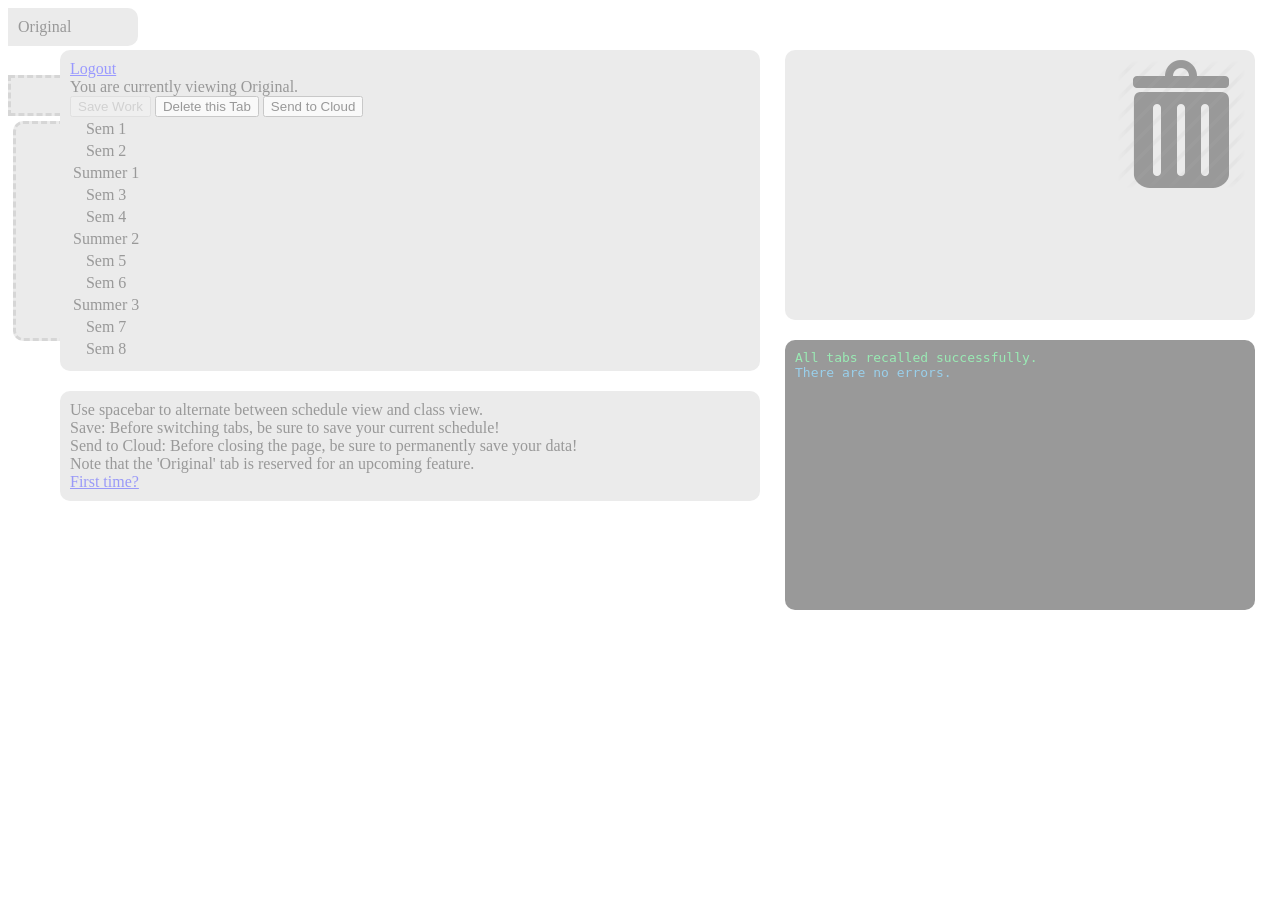
<file: index.html>
<html><head><title>Courses</title><link href="pStyle.css" rel="stylesheet"></link></head><body>


<div id="loginBox" class="box" style="top:0;display:none">
<span id="welcome">Welcome to BranPlan!</span>
<span style="display:block;height:10px"></span>
<input type="text" id="email" placeholder="E-mail" size="15"></input><span>@brandeis.edu</span>
<span style="display:block"></span>
<input type="password" id="password" placeholder="Password" size="29"></input>
<span style="text-decoration:underline;color:blue;cursor:pointer;font-size:12px;float:right;display:block" onclick="resetPass()">Forgot Password</span>
<span style="display:block;height:10px"></span>
<div onclick="signUp()" class="logButton" id="signUp">sign up</div>
<span style="display:inline-block;width:20px;height:1px"></span>
<div onclick="logIn()" class="logButton">log in</div>
</div><!--close loginBox-->

<div id="accountCover" style="position:absolute;top:0;left:0;height:100%;width:100%;z-Index:1"></div>

<div id="accountWrapper">
<div id="schedTabList" style="right:0">
<div class="schedTab" onclick="loadTab(this);saver.innerHTML='Save As';saver.onclick=addTab">Original</div>
<div style="height:29px"></div>
<div id="schedTabAdd" onclick="addTab()"><b style="position:relative;left:50px">+</b></div>
</div>


<div id="sched3" style="right:0">
<div class="box">
<span id="currentUserDisp"></span> 
<span onclick="Parse.User.logOut();location.reload()" style="text-decoration:underline;color:blue;cursor:pointer">Logout</span>
<br>You are currently viewing <span id="currentTabDisp">Original</span>.
<br><button onclick="addTab()" id="saver" style="opacity:0.3">Save Work</button>
<button onclick="if(confirm('Are you sure? A schedule cannot be retrieved once it is deleted.')){deleteTab()}">Delete this Tab</button>
<button onclick="toCloud()">Send to Cloud</button>
<br>
<table><tbody id="schedChart"></tbody></table>
</div>

<div class="box" id="console"><code>
    <div class="ctech">All tabs recalled successfully.</div>
    <div class="chappy">There are no errors.</div>
</code></div>

<div class="box" id="bay2">
    <img src="trashcan-128.png" style="float:right" ondragover="prev(event)" ondrop="getTrash(event);recalc(origtd)" />
</div>
<div class="box" style="position:relative;top:20px">
Use spacebar to alternate between schedule view and class view.
<br>Save: Before switching tabs, be sure to save your current schedule!
<br>Send to Cloud: Before closing the page, be sure to permanently save your data!
<br>Note that the 'Original' tab is reserved for an upcoming feature.
<br><a href="home.html" target="_blank">First time?</a>
</div>

</div>



<div id="sched2" style="left:100%">
    <div id="deps"></div>
    <div style="float:left">
        <div id="courseArr"></div>
        <div id="_ADF"></div>
    </div>
    <div id="bay"><!--<div style="background-color:white;height:200px;width:200px"></div>-->
    <select id="season" style="float:right" onchange="seasonify(this.value)">
        <option >Fall 2014</option>
        <option>Summer 2014</option>
        <option>Spring 2014</option>
        <option>Fall 2013</option>
        <option>Summer 2013</option>
        <option>Spring 2013</option>
        <option>Fall 2012</option>
    </select>
    </div>
</div>
</div>

<script src="https://ajax.googleapis.com/ajax/libs/jquery/1.9.1/jquery.min.js"></script>
<script src="https://www.parsecdn.com/js/parse-1.2.12.min.js"></script>
<script src="pQuant_1.js"></script>
<script src="pSched_2.js"></script>
<script src="pBay_3.js"></script>

</body>
</html>
</file>
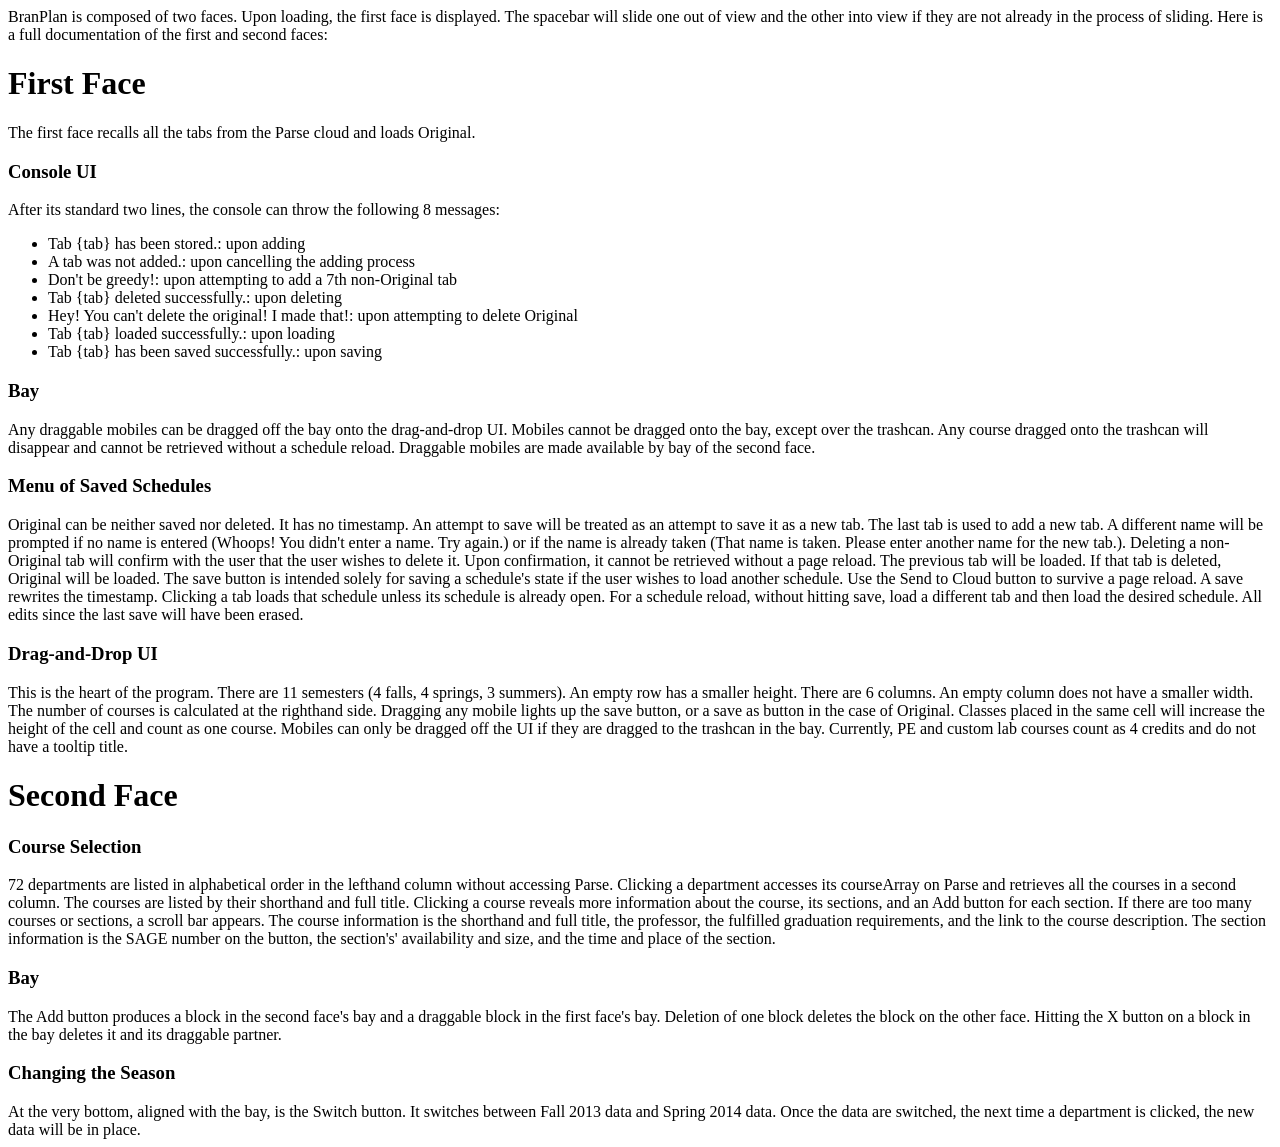
<file: docu.html>
<html><head><style></style></head>
<body>
BranPlan is composed of two faces. Upon loading, the first face is displayed. The spacebar will slide one out of view and the 
other into view if they are not already in the process of sliding. Here is a full documentation of the first and second faces:
<h1>First Face</h1>
The first face recalls all the tabs from the Parse cloud and loads Original. 
<h3>Console UI</h3>
After its standard two lines, the console can throw the following 8 messages:
<ul>
    <li>Tab {tab} has been stored.: upon adding</li>
    <li>A tab was not added.: upon cancelling the adding process</li>
    <li>Don't be greedy!: upon attempting to add a 7th non-Original tab</li>
    <li>Tab {tab} deleted successfully.: upon deleting</li>
    <li>Hey! You can't delete the original! I made that!: upon attempting to delete Original</li>
    <li>Tab {tab} loaded successfully.: upon loading</li>
    <li>Tab {tab} has been saved successfully.: upon saving</li>    
</ul>
<h3>Bay</h3>
Any draggable mobiles can be dragged off the bay onto the drag-and-drop UI. Mobiles cannot be dragged onto the bay,
except over the trashcan. Any course dragged onto the trashcan will disappear and cannot be retrieved without a schedule reload.
Draggable mobiles are made available by bay of the second face.
<h3>Menu of Saved Schedules</h3>
Original can be neither saved nor deleted. It has no timestamp. An attempt to save will be treated as an attempt to save it as a new tab.
The last tab is used to add a new tab. A different name will be prompted if no name is entered (Whoops! You didn't enter a name. Try again.) 
or if the name is already taken (That name is taken. Please enter another name for the new tab.).
Deleting a non-Original tab will confirm with the user that the user wishes to delete it. Upon confirmation, it cannot be retrieved without a page
reload. The previous tab will be loaded. If that tab is deleted, Original will be loaded.
The save button is intended solely for saving a schedule's state if the user wishes to load another schedule. Use the Send to Cloud button to survive
a page reload. A save rewrites the timestamp.
Clicking a tab loads that schedule unless its schedule is already open. For a schedule reload, without hitting save, load a different tab and
then load the desired schedule. All edits since the last save will have been erased.
<h3>Drag-and-Drop UI</h3>
This is the heart of the program. There are 11 semesters (4 falls, 4 springs, 3 summers). An empty row has a smaller height. There are 6 columns.
An empty column does not have a smaller width. The number of courses is calculated at the righthand side. 
Dragging any mobile lights up the save button, or a save as button in the case of Original. Classes placed in the same cell will increase the
height of the cell and count as one course. Mobiles can only be dragged off the UI if they are dragged to the trashcan in the bay.
Currently, PE and custom lab courses count as 4 credits and do not have a tooltip title.
<h1>Second Face</h1>
<h3>Course Selection</h3>
72 departments are listed in alphabetical order in the lefthand column without accessing Parse. Clicking a department accesses its courseArray on Parse and retrieves
all the courses in a second column. The courses are listed by their shorthand and full title. Clicking a course reveals more information about
the course, its sections, and an Add button for each section. If there are too many courses or sections, a scroll bar appears. The course information
is the shorthand and full title, the professor, the fulfilled graduation requirements, and the link to the course description. The section information
is the SAGE number on the button, the section's' availability and size, and the time and place of the section.

<h3>Bay</h3>
The Add button produces a block in the second face's bay and a draggable block in the first face's bay. Deletion of one block deletes the block on
the other face. Hitting the X button on a block in the bay deletes it and its draggable partner.

<h3>Changing the Season</h3>
At the very bottom, aligned with the bay, is the Switch button. It switches between Fall 2013 data and Spring 2014 data. Once the data are switched,
the next time a department is clicked, the new data will be in place.
</body>    
    
    
    
</html>
</file>
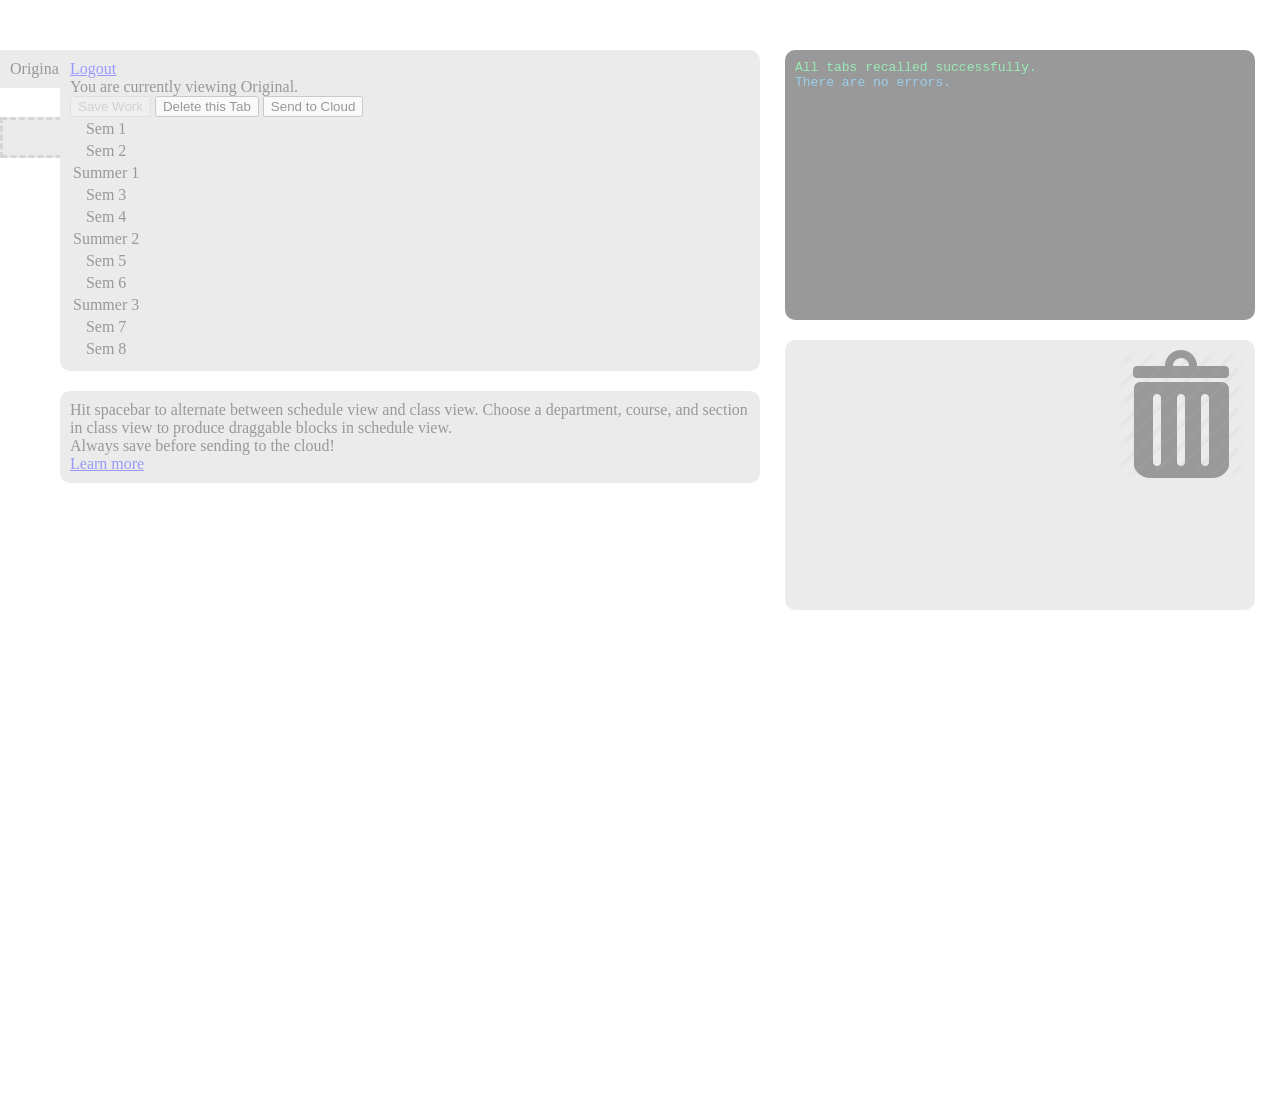
<file: heavyMain.html>
<html><head><title>Courses</title><link href="heavyStyle.css" rel="stylesheet"></link></head><body>


<div id="loginBox" class="box" style="top:0;display:none">
<span id="welcome">Welcome to BranPlan!</span>
<span style="display:block;height:10px"></span>
<input type="text" id="email" placeholder="E-mail" size="15"></input><span>@brandeis.edu</span>
<span style="display:block"></span>
<input type="password" id="password" placeholder="Password" size="29"></input>
<span style="text-decoration:underline;color:blue;cursor:pointer;font-size:12px;float:right;display:block" onclick="resetPass()">Forgot Password</span>
<span style="display:block;height:10px"></span>
<div onclick="signUp()" class="logButton" id="signUp">sign up</div>
<span style="display:inline-block;width:20px;height:1px"></span>
<div onclick="logIn()" class="logButton">log in</div>
</div><!--close loginBox-->

<div id="accountCover" style="position:absolute;top:0;left:0;height:100%;width:100%;z-Index:1"></div>

<div id="accountWrapper">
<div id="schedTabList" style="right:0">
<div class="schedTab" onclick="loadTab(this);saver.innerHTML='Save As';saver.onclick=addTab">Original</div>
<div style="height:29px"></div>
<div id="schedTabAdd" onclick="addTab()"><b style="position:relative;left:50px">+</b></div>
</div>


<div id="sched3" style="right:0">
<div class="box">
<span id="currentUserDisp"></span> 
<span onclick="Parse.User.logOut();location.reload()" style="text-decoration:underline;color:blue;cursor:pointer">Logout</span>
<br>You are currently viewing <span id="currentTabDisp">Original</span>.
<br><button onclick="addTab()" id="saver" style="opacity:0.3">Save Work</button>
<button onclick="if(confirm('Are you sure? A schedule cannot be retrieved once it is deleted.')){deleteTab()}">Delete this Tab</button>
<button onclick="toCloud()">Send to Cloud</button>
<br>
<table><tbody id="schedChart"></tbody></table>
</div>

<div class="box" id="console"><code>
    <div class="ctech">All tabs recalled successfully.</div>
    <div class="chappy">There are no errors.</div>
</code></div>

<div class="box" id="bay2">
    <img src="trashcan-128.png" style="float:right" ondragover="prev(event)" ondrop="getTrash(event);recalc(origtd)" />
</div>
<div class="box" style="position:relative;top:20px">
Hit spacebar to alternate between schedule view and class view. Choose a department, course, and section in class view
to produce draggable blocks in schedule view.
<br>Always save before sending to the cloud!
<br><a href="home.html" target="_blank">Learn more</a>
</div>

</div>



<div id="sched2" style="left:100%">
    <div id="deps"></div>
    <div style="float:left">
        <div id="courseArr"></div>
        <div id="_ADF"></div>
    </div>
    <div id="bay"><!--<div style="background-color:white;height:200px;width:200px"></div>-->
    <select id="season" style="float:right" onchange="seasonify(this.value)">
        <option >Fall 2014</option>
        <option>Summer 2014</option>
        <option>Spring 2014</option>
        <option>Fall 2013</option>
    </select>
    </div>
</div>
</div>

<script src="https://ajax.googleapis.com/ajax/libs/jquery/1.9.1/jquery.min.js"></script>
<script src="https://www.parsecdn.com/js/parse-1.2.12.min.js"></script>
<script src="heavyQuant_1.js"></script>
<script src="heavySched_2.js"></script>
<script src="heavyBay_3.js"></script>

</body>
</html>
</file>
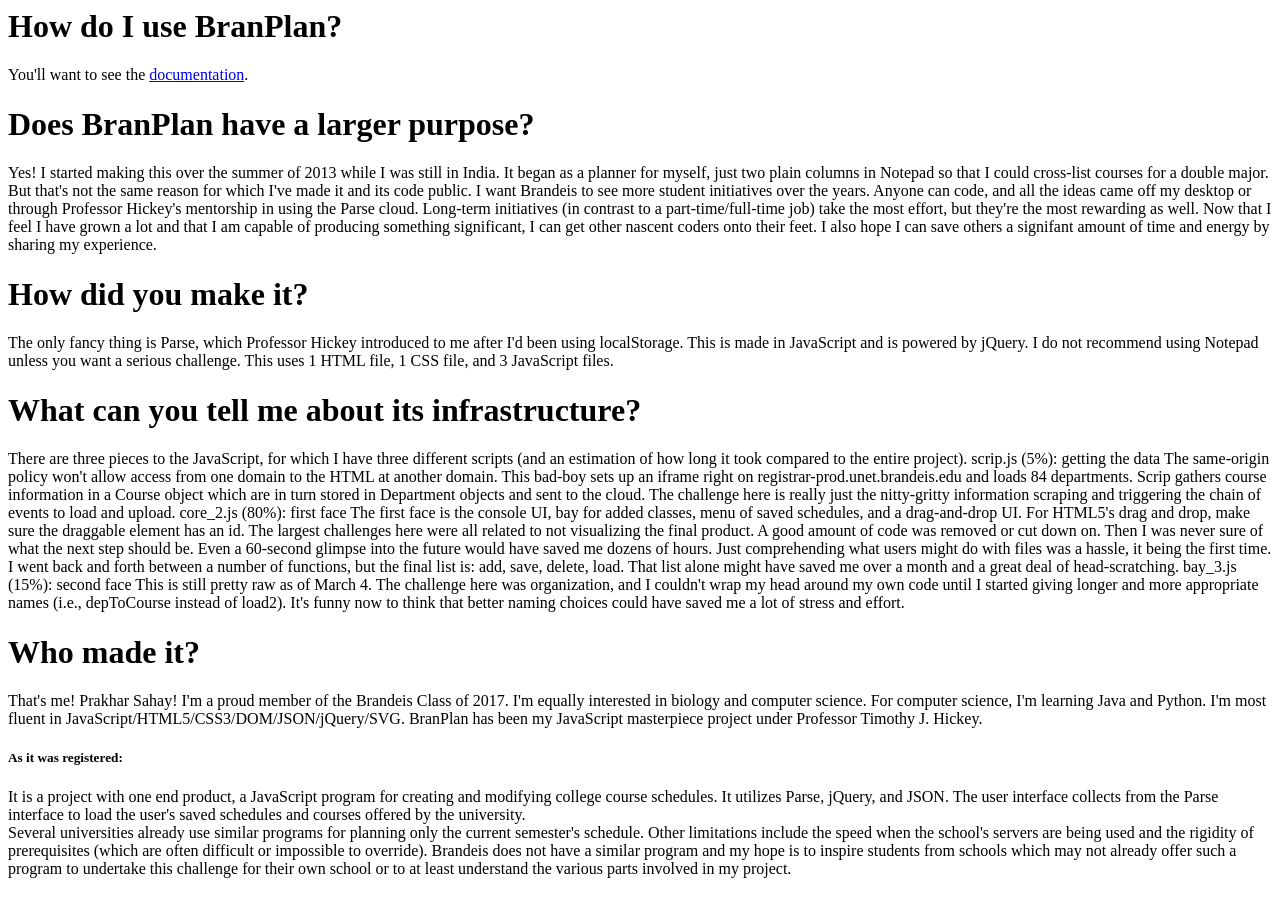
<file: home.html>
<html><head><style></style></head>
<body>
<h1>How do I use BranPlan?</h1>
You'll want to see the <a href="docu.html">documentation</a>.
    
<h1>Does BranPlan have a larger purpose?</h1>
Yes! I started making this over the summer of 2013 while I was still in India. It began as a planner for myself, just two plain
columns in Notepad so that I could cross-list courses for a double major. But that's not the same reason for which I've made it and its code public.
I want Brandeis to see more student initiatives over the years. Anyone can code, and all the ideas came off my desktop or through Professor Hickey's 
mentorship in using the Parse cloud. Long-term initiatives (in contrast to a part-time/full-time job) take the most effort, but they're the most rewarding
as well. Now that I feel I have grown a lot and that I am capable of producing something significant, I can get other nascent coders onto their feet.
I also hope I can save others a signifant amount of time and energy by sharing my experience.

<h1>How did you make it?</h1>
The only fancy thing is Parse, which Professor Hickey introduced to me after I'd been using localStorage. This is made in JavaScript
and is powered by jQuery. I do not recommend using Notepad unless you want a serious challenge. This uses 1 HTML file, 1 CSS file,
and 3 JavaScript files.

<h1>What can you tell me about its infrastructure?</h1>
There are three pieces to the JavaScript, for which I have three different scripts (and an estimation of how long it took compared to the entire project).

scrip.js (5%): getting the data
The same-origin policy won't allow access from one domain to the HTML at another domain. This bad-boy sets up an iframe right
on registrar-prod.unet.brandeis.edu and loads 84 departments. Scrip gathers course information in a Course object which are in
turn stored in Department objects and sent to the cloud. The challenge here is really just the nitty-gritty information scraping and
triggering the chain of events to load and upload.

core_2.js (80%): first face
The first face is the console UI, bay for added classes, menu of saved schedules, and a drag-and-drop UI. For HTML5's drag and drop,
make sure the draggable element has an id.
The largest challenges here were all related to not visualizing the final product. A good amount of code was removed or cut down on.
Then I was never sure of what the next step should be. Even a 60-second glimpse into the future would have saved me dozens of hours.
Just comprehending what users might do with files was a hassle, it being the first time. I went back and forth between a number of functions,
but the final list is: add, save, delete, load. That list alone might have saved me over a month and a great deal of head-scratching.

bay_3.js (15%): second face
This is still pretty raw as of March 4. The challenge here was organization, and I couldn't wrap my head around my own code until I started giving
longer and more appropriate names (i.e., depToCourse instead of load2). It's funny now to think that better naming choices could have saved
me a lot of stress and effort.


<h1>Who made it?</h1>    
That's me! Prakhar Sahay! I'm a proud member of the Brandeis Class of 2017. I'm equally interested in biology and computer science.
For computer science, I'm learning Java and Python. I'm most fluent in JavaScript/HTML5/CSS3/DOM/JSON/jQuery/SVG. 
BranPlan has been my JavaScript masterpiece project under Professor Timothy J. Hickey.
</body>    

<h5>As it was registered:</h5>
It is a project with one end product, a JavaScript program for creating and modifying college course schedules. It utilizes Parse, jQuery, and 
JSON. The user interface collects from the Parse interface to load the user's saved schedules and courses offered by the university.

<br>Several universities already use similar programs for planning only the current semester's schedule. Other limitations include the speed when 
the school's servers are being used and the rigidity of prerequisites (which are often difficult or impossible to override). Brandeis does not 
have a similar program and my hope is to inspire students from schools which may not already offer such a program to undertake this challenge 
for their own school or to at least understand the various parts involved in my project.
    
</html>
</file>
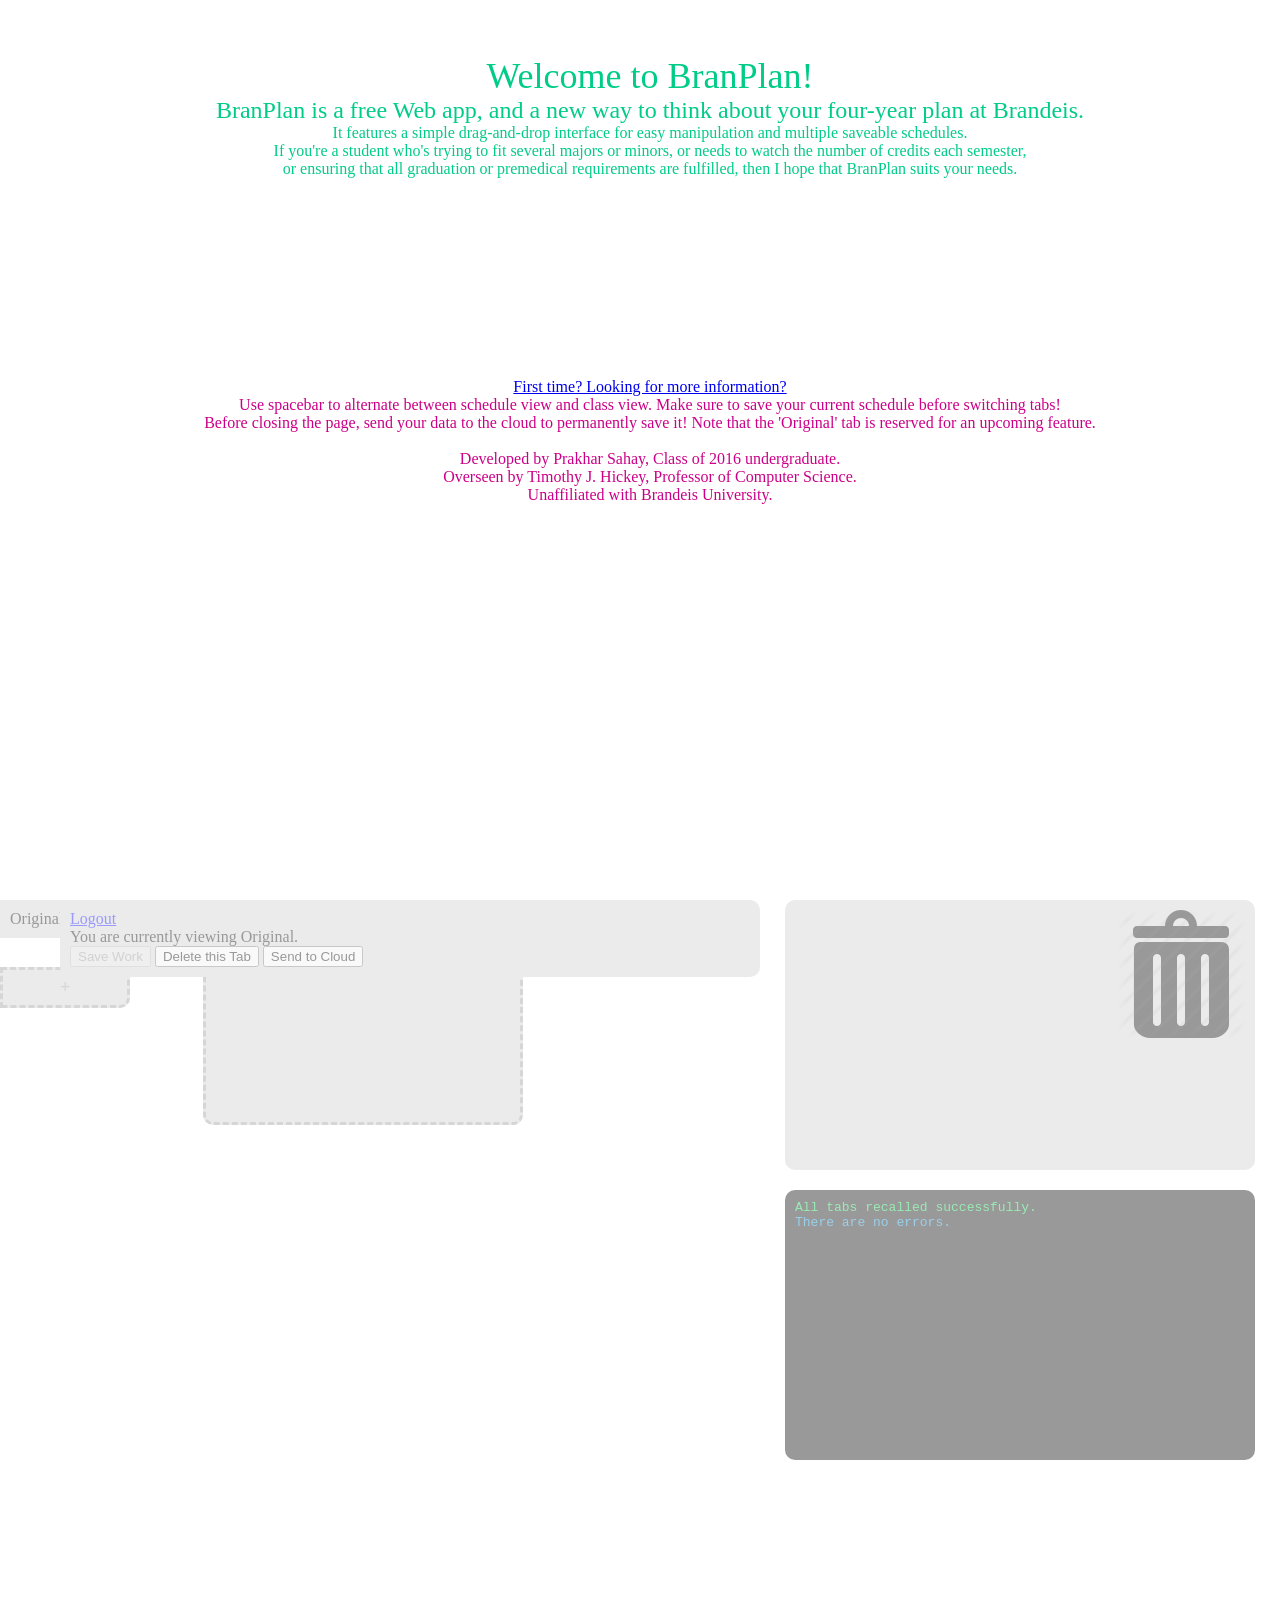
<file: pMain.html>
<html><head><title>Courses</title><link href="pStyle.css" rel="stylesheet"></link></head><body>

<!-- PANEL 1: WELCOME -->
<div id="welcome" class="box">
    <span style="font-size:36px">Welcome to BranPlan!</span>
    <div id="loginHeader">
        <span style="font-size:24px">BranPlan is a free Web app, and a new way to think about your four-year plan at Brandeis.</span>
        <br>It features a simple drag-and-drop interface for easy manipulation and multiple saveable schedules.
        <br>If you're a student who's trying to fit several majors or minors, or needs to watch the number of credits each semester,
        <br>or ensuring that all graduation or premedical requirements are fulfilled, then I hope that BranPlan suits your needs.
    </div>
    
    <div style="display:block;height:90px"></div>
    <span id="loginMessage"></span>
    <span style="display:block;height:10px"></span>
    <div id="isLoggedIn" style="display:none">
        <div onclick="startBranPlan(Parse.User.current())" class="logButton">Start Editing!</div>
        <div onclick="Parse.User.logOut();location.reload()" class="logButton">Log Out</div>
    </div>
    
    <div id="isLoggedOut" style="display:none">
        <input type="text" id="email" placeholder="E-mail" size="15"></input><span>@brandeis.edu</span>
        <span style="display:block"></span>
        <input type="password" id="password" placeholder="Password" size="29"></input>
        <span id="resetPassword" onclick="resetPass()">Reset Password</span>
        <span style="display:block;height:25px"></span>
        <div onclick="signUp()" class="logButton" id="signUp">sign up</div>
        <span style="display:inline-block;width:20px;height:1px"></span>
        <div onclick="logIn()" class="logButton">log in</div>
    </div>
    
    <div id="loginFooter">
        <a href="home.html" target="_blank">First time? Looking for more information?</a>
        <br>Use spacebar to alternate between schedule view and class view.
        Make sure to save your current schedule before switching tabs!
        <br>Before closing the page, send your data to the cloud to permanently save it!
        Note that the 'Original' tab is reserved for an upcoming feature.
        <br><br>Developed by Prakhar Sahay, Class of 2016 undergraduate.
        <br>Overseen by Timothy J. Hickey, Professor of Computer Science.
        <br>Unaffiliated with Brandeis University.
    </div>
</div><!-- close welcome -->

<!--  -->

<!-- PANEL 2: SCHEDULE -->
<div id="accountCover" style="position:absolute;top:100%;left:0;height:100%;width:100%;z-Index:1"></div>

<div id="accountWrapper">
<div id="tabList" style="right:0;top:100%">
<div class="schedTab" onclick="loadTab(this);saver.innerHTML='Save As';saver.onclick=addTab">Original</div>
<div style="height:29px"></div>
<div id="schedTabAdd" onclick="addTab()"><b style="position:relative;left:50px">+</b></div>
</div>

<div id="sched3" style="right:0;top:100%">
<div class="box">
<span id="currentUserDisp"></span> 
<span onclick="Parse.User.logOut();location.reload()" style="text-decoration:underline;color:blue;cursor:pointer">Logout</span>
<br>You are currently viewing <span id="currentTabDisp">Original</span>.
<br><button onclick="addTab()" id="saver" style="opacity:0.3">Save Work</button>
<button onclick="if(confirm('Are you sure? A schedule cannot be retrieved once it is deleted.')){deleteTab()}">Delete this Tab</button>
<button onclick="toCloud()">Send to Cloud</button>
<br>
<table><tbody id="schedule"></tbody></table>
</div>

<div class="box" id="console"><code>
    <div class="ctech">All tabs recalled successfully.</div>
    <div class="chappy">There are no errors.</div>
</code></div>

<div class="box" id="bay2">
    <img src="trashcan-128.png" style="float:right" ondragover="prev(event)" ondrop="getTrash(event);recalc(origtd)" />
</div>



</div><!-- close sched3 -->

<!-- PANEL 3: COURSE BROWSER -->
<div id="browser" style="top:100%">
    <div id="departments"></div>
    <div style="float:left">
        <div id="courseList"></div>
        <div id="info"></div>
    </div>
    <div id="bay"><!--<div style="background-color:white;height:200px;width:200px"></div>-->
    <select id="season" style="float:right" onchange="seasonify(this.value)">
        <option >Fall 2014</option>
        <option>Summer 2014</option>
        <option>Spring 2014</option>
        <option>Fall 2013</option>
        <option>Summer 2013</option>
        <option>Spring 2013</option>
        <option>Fall 2012</option>
    </select>
    </div>
</div>
</div>

<script src="https://ajax.googleapis.com/ajax/libs/jquery/1.9.1/jquery.min.js"></script>
<script src="https://www.parsecdn.com/js/parse-1.2.12.min.js"></script>
<script src="pQuant_1.js"></script>
<script src="pSched_2.js"></script>
<script src="pBay_3.js"></script>

</body>
</html>
</file>
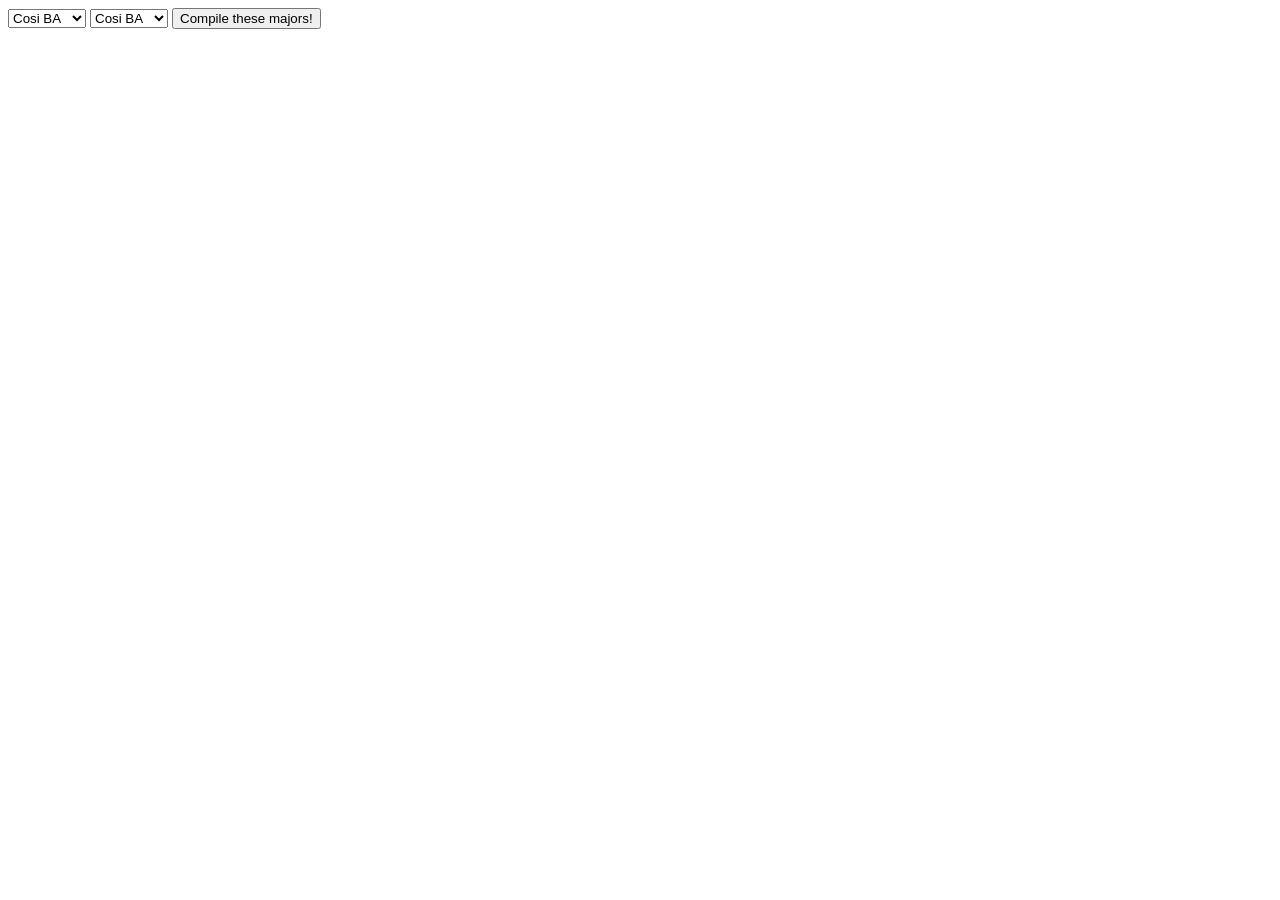
<file: poo.html>
<html><body>
    
    
<select id="m1">
    <option value="cosiba">Cosi BA</option>
    <option value="biolba">Biol BA</option>
    <option value="bchmbs">Bchm BS</option>
</select>
<select id="m2">
    <option value="cosiba">Cosi BA</option>
    <option value="biolba">Biol BA</option>
    <option value="bchmbs">Bchm BS</option>
</select>
<button onclick="compile(m1.value,m2.value)">Compile these majors!</button>

<br><div type="textarea" id="output" width=500 height=500></div>
<script src="pOriginal_4.js"></script>
</body></html>
</file>
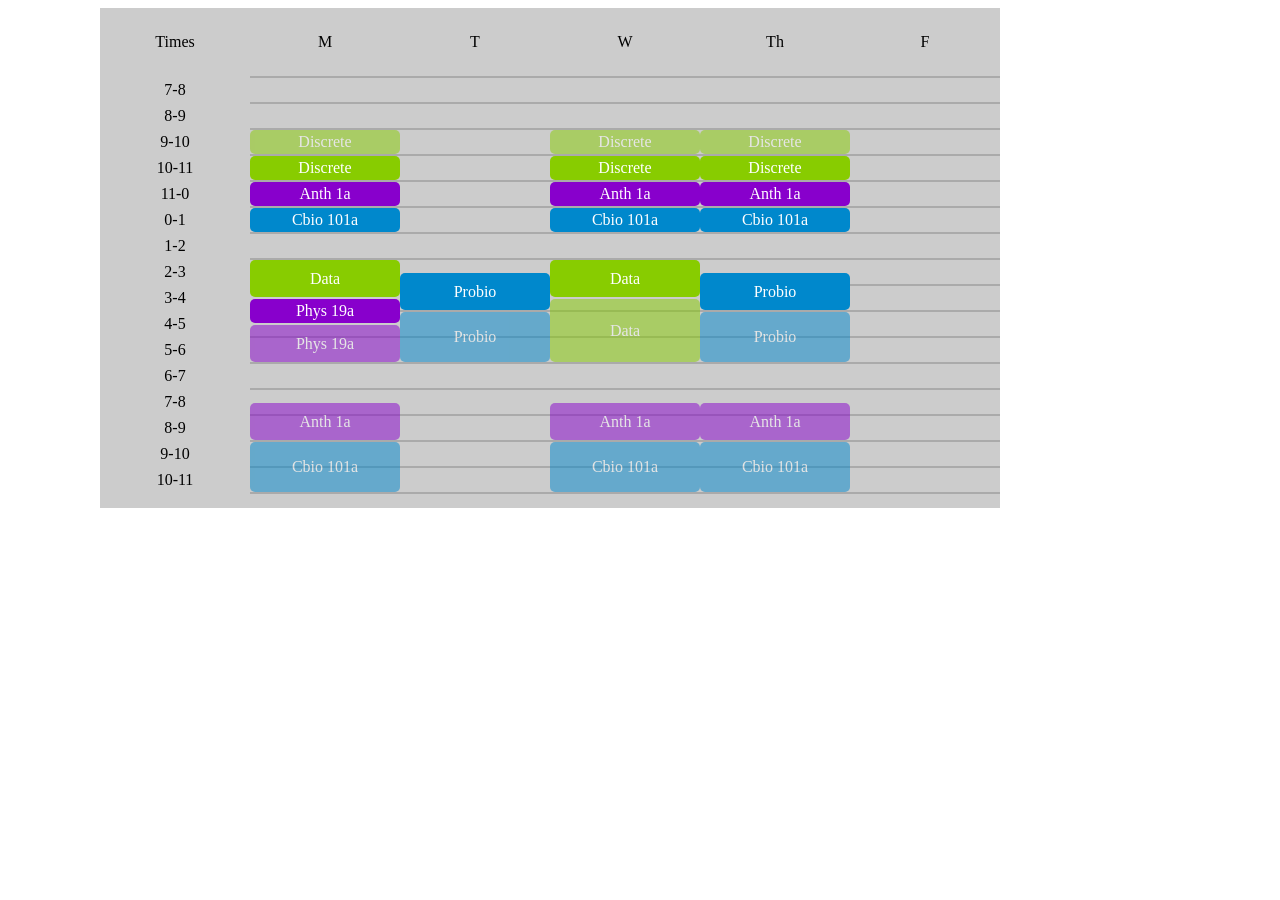
<file: week_fall.htm>
<html><head>
<style>
body{font-family:Verdana}
#contain{background-color:#CCC;position:absolute;width:900px;height:500px}
.block{width:150px;position:absolute;color:white;text-align:center;border-radius:5px}
.days{width:100px;text-align:center;display:inline-block;padding:25px;}
.time{width:150px;padding:3px 0;text-align:center;}
.line{position:relative;left:150px;background-color:#AAA;height:2px;width:750px}
</style>
<title>Weekly Schedule</title></head><body>

<div id="contain" style="left:100px">
    <div class="days" style="min-height:18px">Times</div><div class="days">M</div><div class="days">T</div><div class="days">W</div><div class="days">Th</div><div class="days">F</div>
    <div><div class="line"></div></div>
</div>
<div id="loc"></div>

<script>
var contain=document.getElementById("contain");
function Class(name,clr,times,loc){
    if(name.indexOf("z")==-1){
        this.name=name;
    }else{
        this.name=name.substring(1);
        this.trans=true;
    }
    this.clr=clr;
    this.times=times;
    this.loc=loc;
}
var c=[];
c.push(new Class("Discrete","#8C0",mwth("10~11"),"???"));
c.push(new Class("Anth 1a","#80C",mwth("11~12"),"???"));
c.push(new Class("Cbio 101a","#08C",mwth("12~13"),"???"));

c.push(new Class("Phys 19a","#80C",["1~15.5~16.5"],"???"));
c.push(new Class("Probio","#08C",["2~14.5~16","4~14.5~16"],"???"));
c.push(new Class("Data","#8C0",["1~14~15.5","3~14~15.5"],"???"));


c.push(new Class("zDiscrete","#8C0",mwth("9~10"),"???"));
c.push(new Class("zAnth 1a","#80C",mwth("19.5~21"),"???"));
c.push(new Class("zCbio 101a","#08C",mwth("21~23"),"???"));
//c.push(new Class("zIntro","#8C0",["1~13~14","3~13~14","4~13~14","1~18.5~19.5"],"???"));
c.push(new Class("zPhys 19a","#80C",["1~16.5~18"],"???"));
c.push(new Class("zProbio","#08C",["2~16~18","4~16~18"],"???"));
c.push(new Class("zData","#8C0",["3~15.5~18"],"???"));
//c.push(new Class("zRosbash","#0C8",["2~13~15","5~14~16"]));
//c.push(new Class("zNelson","#0C8",["5~16~17"]));


for(var loop1=7;loop1<=22;loop1++){
    contain.childNodes[8].innerHTML+="<div class='time'>"+(loop1)%12+"-"+(loop1+1)%12+"</div><div class='line'></div>";
}





var newdiv=document.createElement("div");newdiv.className="block";

function mwth(time){
    return ["1~"+time,"3~"+time,"4~"+time];
}

function decrypt(){
for(var loop3=0;loop3<=c.length-1;loop3++){//for each Class object

    var times=c[loop3].times;    
    newdiv.style.backgroundColor=c[loop3].clr;
    newdiv.title=c[loop3].loc;
    if(c[loop3].trans){
        newdiv.style.opacity=0.5;
    }
    for(var loop4=0;loop4<=times.length-1;loop4++){
        
        var time=times[loop4].split("~");
        var div=newdiv.cloneNode();
        div.style.height=((parseFloat(time[2])-parseFloat(time[1]))*26-2).toString()+"px";
        div.style.lineHeight=div.style.height;
        div.style.top=(26*parseFloat(time[1])-112).toString()+"px";
        div.style.left=(150*parseInt(time[0],10)).toString()+"px";
        div.innerHTML=c[loop3].name;
        contain.appendChild(div);
    }
}
}decrypt();

</script>
</body>
</html>
</file>
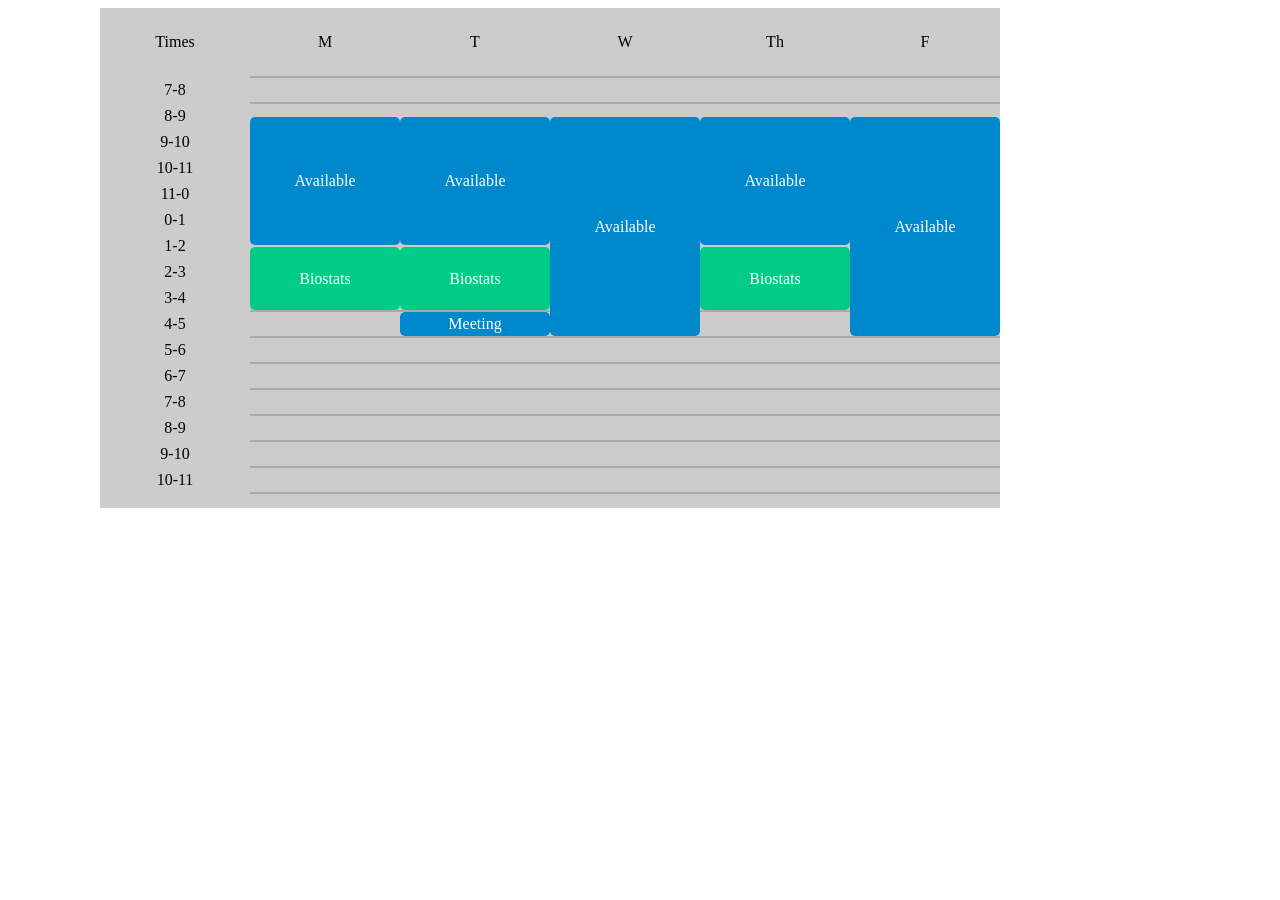
<file: week_summer.htm>
<html><head>
<style>
body{font-family:Verdana}
#contain{background-color:#CCC;position:absolute;width:900px;height:500px}
.block{width:150px;position:absolute;color:white;text-align:center;border-radius:5px}
.days{width:100px;text-align:center;display:inline-block;padding:25px;}
.time{width:150px;padding:3px 0;text-align:center;}
.line{position:relative;left:150px;background-color:#AAA;height:2px;width:750px}
</style>
<title>Weekly Schedule</title></head><body>

<div id="contain" style="left:100px">
    <div class="days" style="min-height:18px">Times</div><div class="days">M</div><div class="days">T</div><div class="days">W</div><div class="days">Th</div><div class="days">F</div>
    <div><div class="line"></div></div>
</div>
<div id="loc"></div>

<script>
function Class(name,clr,times,loc){
    this.name=name;
    this.clr=clr;
    this.times=times;
    this.loc=loc;
}
var c=[];
c.push(new Class("Biostats","#0C8",["1~13.5~16","2~13.5~16","4~13.5~16"],"Goldsmith 317"));
c.push(new Class("Available","#08C",["1~8.5~13.5","2~8.5~13.5","3~8.5~17","4~8.5~13.5","5~8.5~17"]));
c.push(new Class("Meeting","#08C",["2~16~17"]));

var contain=document.getElementById("contain");

// time/line alternation
for(var loop1=7;loop1<=22;loop1++){
    contain.childNodes[8].innerHTML+="<div class='time'>"+(loop1)%12+"-"+(loop1+1)%12+"</div><div class='line'></div>";
}





var newdiv=document.createElement("div");newdiv.className="block";

function decrypt(){
for(var loop3=0;loop3<=c.length-1;loop3++){//for each Class object

    var times=c[loop3].times;    
    newdiv.style.backgroundColor=c[loop3].clr;
    newdiv.title=c[loop3].loc;
    //newdiv.innerText=c[loop3].name;
    for(var loop4=0;loop4<=times.length-1;loop4++){
        
        var time=times[loop4].split("~");
        var div=newdiv.cloneNode();
        div.style.height=((parseFloat(time[2])-parseFloat(time[1]))*26-2).toString()+"px";
        div.style.lineHeight=div.style.height;
        div.style.top=(26*parseFloat(time[1])-112).toString()+"px";
        div.style.left=(150*parseInt(time[0],10)).toString()+"px";
        div.innerHTML=c[loop3].name;
        contain.appendChild(div);
    }
}
}decrypt();

</script>
</body>
</html>
</file>
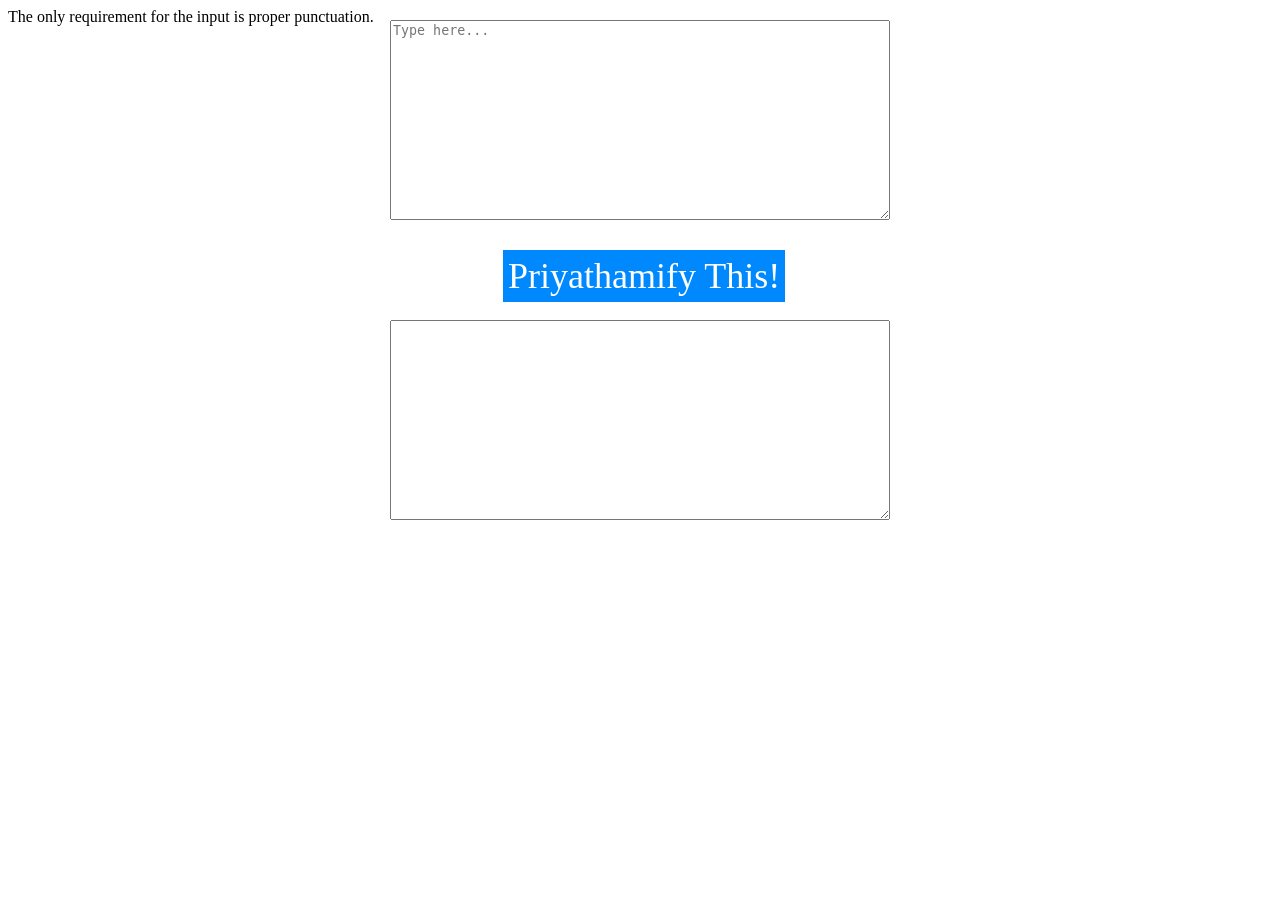
<file: zpriyathamify.html>
<html><head><style>
#button{background-color:#08F;color:white;font-size:36px;font-family:Calibri;padding:5px;position:absolute;left:50%;margin-left:-137px;top:250px;}
#button:hover{text-shadow:0 0 20px orange;color:orange;}
#inp,#out{width:500px;height:200px;position:absolute;left:50%;margin-left:-250px;}
#inp{top:20px;}
#out{top:320px;}
</style></head>
<body>
<script src="zpriyatham.js"></script>
The only requirement for the input is proper punctuation.
<textarea placeholder="Type here..." id="inp" ></textarea>
    
<span onclick="out.value=main(inp.value)" id="button">Priyathamify This!</span>
<textarea readonly id="out"></textarea>    
</body>

</html>
</file>
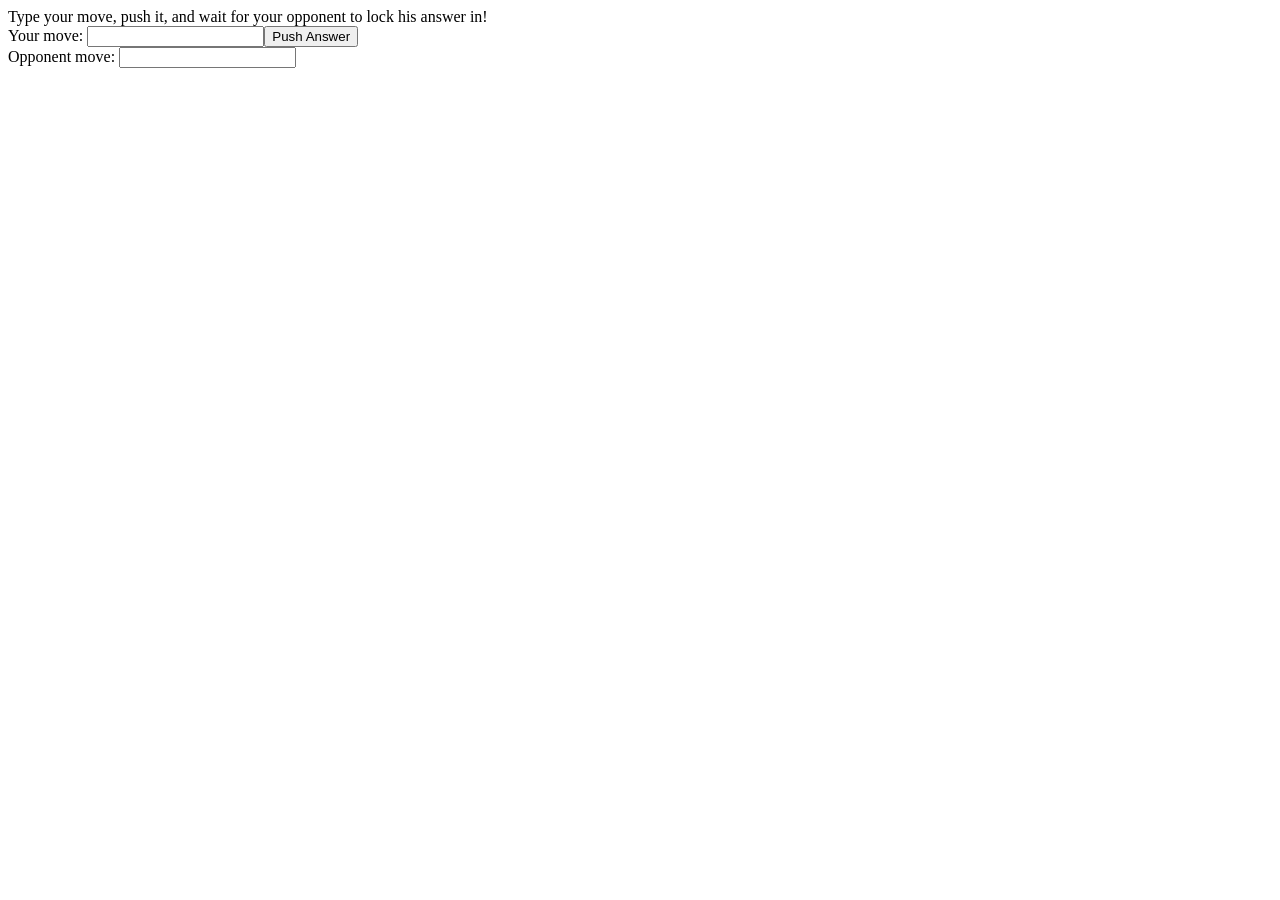
<file: zreveal.html>
<html>
<head>
<title>Tac Tic Toe</title>
<script type="text/javascript" src="https://ajax.googleapis.com/ajax/libs/jquery/1.7.2/jquery.min.js"></script>
<script type="text/javascript" src="https://www.parsecdn.com/js/parse-1.2.12.min.js"></script>
<style>
/*.gray{height:100px;width:100px;background-color:#AAA;position:absolute;text-align:center;font-size:100px}*/
</style>
</head>
<body>
Type your move, push it, and wait for your opponent to lock his answer in!
<div style="position:relative">
Your move: <input type="text" id="you" /><button type="button" onclick="push()">Push Answer</button>
<br>Opponent move: <input type="text" readonly id="opp"></div>
<div style="color:green" id="mess"></div>

<script>
if(!localStorage.play){localStorage.play=1}
var opp=$("#opp")[0];
var you=$("#you")[0];
var mess=$("#mess");

var Parse;
Parse.initialize("r0raWxihobjYXDFyboAXLv6Shv6HyGsaFpKYlTWk", "ebigHVj8Fcy6mcUXXs4Prl78yvAY8x67BiL6wXGj");
var TestObject=Parse.Object.extend("TestObject");
var obj=new TestObject();
var query=new Parse.Query(TestObject);

/*
Comp id'd. Type+push,then act:
opp ready:add yours if not already,reveal
not ready:add yours

erase if 2nd
*/

function push(){
    query.get("pFhMjmgEmM",
        {success:function(incoming){
            obj=incoming;
            var foo=JSON.parse(obj.get("foo"));
            var y=localStorage.play;
            if(foo[1-y]){//opp answer
                mess.text();
                if(!foo[y]){
                    foo[y]=you.value;
                    mess.text("Your answer has been revealed to your opponent!");
                    foo[2]="ready";
                }
                opp.value=foo[1-y];
                mess.text(mess.text()+"\nYour opponent's answer has been revealed.");
            }
            else{//no opp answer
                foo[y]=you.value;
                mess.text("Your answer was updated.");
            }
            obj.save({foo:JSON.stringify(foo)});
        }
    });//close query.get
}//close push


</script>    
    
    
    
</body></html>
</file>
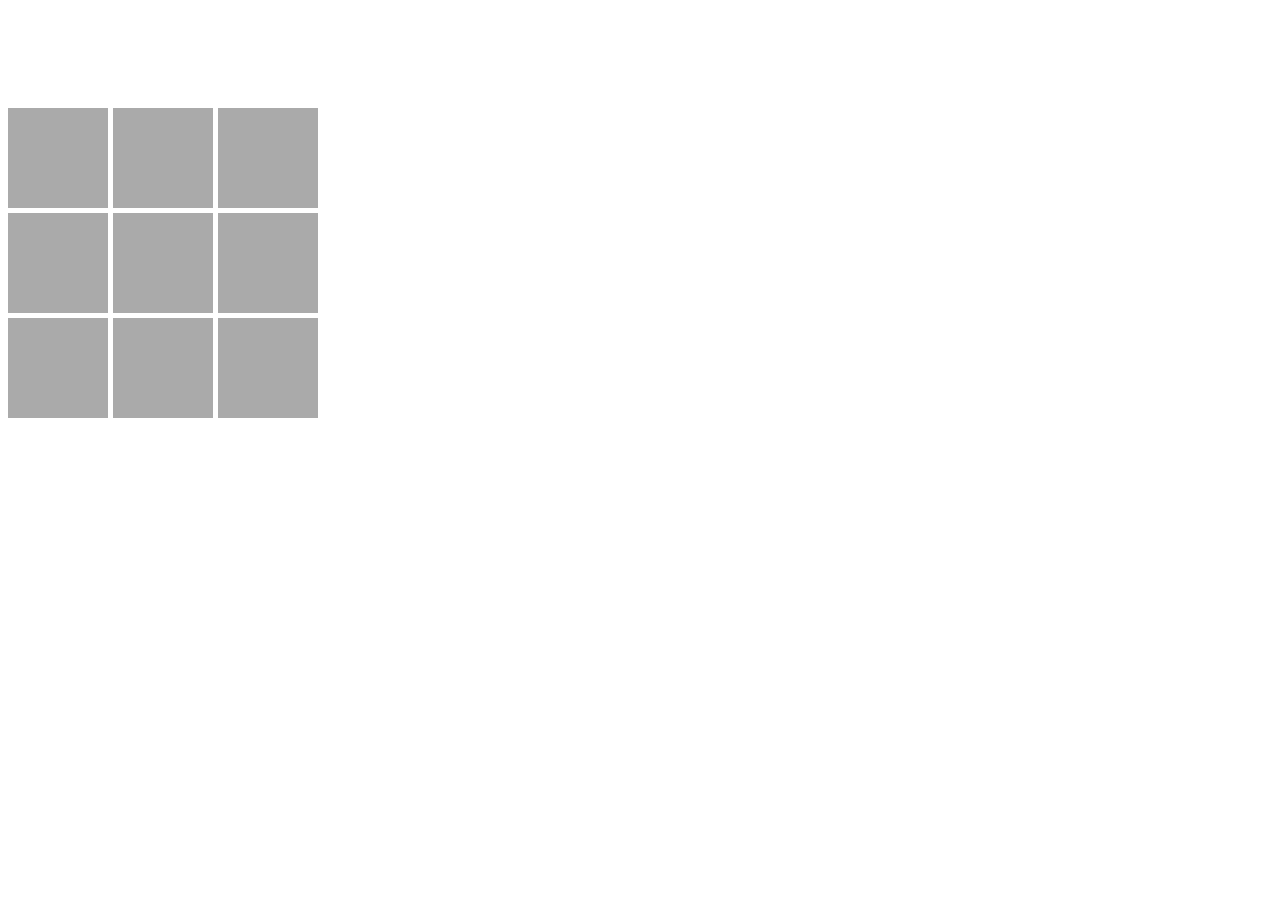
<file: zTicTac.html>
<html>
<head>
<title>Tac Tic Toe</title>
<script type="text/javascript" src="https://ajax.googleapis.com/ajax/libs/jquery/1.7.2/jquery.min.js"></script>
<script type="text/javascript" src="https://www.parsecdn.com/js/parse-1.2.12.min.js"></script>
<style>
.gray{height:100px;width:100px;background-color:#AAA;position:absolute;text-align:center;font-size:100px}
</style>
</head>
<body>
<svg src="dropSec.svg" width="100" height="100"/></svg>
<div style="position:relative">
<div class="gray"></div> <div class="gray"></div> <div class="gray"></div>
<br>
<div class="gray"></div> <div class="gray"></div> <div class="gray"></div>
<br>
<div class="gray"></div> <div class="gray"></div> <div class="gray"></div>
</div>
<script>
//COMP ID
var marker;
//local=X = me = play X
//else = not me = play O
if(localStorage.compid=="X"){marker="X"}else{marker="O"}

var tabul=document.getElementsByClassName("gray");
var board=[null,null,null,null,null,null,null,null,null];
for(var lo1=0;lo1<=8;lo1++){
    tabul[lo1].setAttribute("data-no",lo1);
    tabul[lo1].setAttribute("onclick","savify(this)");
    tabul[lo1].style.left=(lo1%3*105)+"px";
    tabul[lo1].style.top=(Math.floor(lo1/3)*105)+"px";
}

var Parse;
Parse.initialize("r0raWxihobjYXDFyboAXLv6Shv6HyGsaFpKYlTWk", "ebigHVj8Fcy6mcUXXs4Prl78yvAY8x67BiL6wXGj");
//OBJECTIVE:see live update from incognito within .5 sec

var TicTacClass=Parse.Object.extend("TicTacClass");
var tictac=new TicTacClass();
var query=new Parse.Query(TicTacClass);

var int=setInterval(download,500);

function download(){
    query.get("u1PXb4INiy",
        {success:function(incoming){
            tictac=incoming;
            board=tictac.get("board");
            display();
        }},
        {error:function(){
            console.log("meh");
        }}
    );//close query.get
}



function savify(elem){
    if(elem.innerHTML==marker){elem.innerHTML=null}else{elem.innerHTML=marker}
    board[elem.dataset.no]=elem.innerHTML;
    tictac.save({board:board},{success:function(){console.log("Board has been uploaded: "+JSON.stringify(tictac.get("board")))}});
}

function display(){
    console.log("Board has been downloaded.");
    for(var lo2=0;lo2<=8;lo2++){
        tabul[lo2].innerHTML=board[lo2];
    }
    
}



</script>    
    
    
    
</body></html>
</file>
<file: pStyle.css>
body{font-family:Calibri;overflow:hidden}
input{font-size:24px;}
.biol,.bchm,.cosi{border-radius:5px;color:white}
.biol{background-color:#0C4}
.bchm{background-color:#08C}
.cosi{background-color:#C80}

.cerror{color:#C80}
.chappy{color:#08C}
.ctech{color:#0C4}
#console{background-color:#000;position:absolute;left:725px;top:290px;height:250px;width:450px;}

#welcome{position:absolute;font-size:24px;text-align:center;color:#0C8;background-color:#FFF;}
#welcome{width:90%;height:90%;left:50%;margin-left:-45%;top:5%}
#loginHeader,#loginFooter{font-size:16px;}
#loginFooter{position:relative;top:100px;color:#C08;}
#accountWrapper{opacity:0.4}
#resetPassword{text-decoration:underline;color:blue;cursor:pointer;font-size:16px;position:absolute;left:55%;display:block}

#browser{position:absolute;height:98%;}
#sched3{position:absolute;top:50px;opacity:1.0;z-Index:2;width:700px;margin-right:520px;}
#tabList{position:absolute;top:50px;left:0;}

.box{background-color:#CCC;border-radius:10px;padding:10px}
.schedTab,#schedTabAdd{width:110px;border-top-right-radius:10px;border-bottom-right-radius:10px;padding:10px;background-color:#CCC}
#schedTabAdd,#bay{padding:7px;border-style:dashed;border-color:#999;font-size:18px;color:#999}
#schedTabAdd:hover{border-color:#000;color:#000}
td{text-align:center}
th{text-align:center}
#departments{float:left;height:98%;width:160px;overflow-y:scroll;}
#courseList{max-height:50%;overflow-y:auto;}
#info{max-height:30%;border-radius:3px;background-color:#ADF;padding:5px;margin:10px;overflow-y:auto}
#bay2{position:absolute;width:450px;height:250px;left:725px;top:0;}
#bay{float:left;background-color:#CCC;height:200px;width:300px;margin:5px;border-radius:10px;overflow-y:auto;}
._08F{border-radius:3px;background-color:#08F;color:white;padding:5px;margin:10px;max-width:110px}/*dep*/
._5AF{border-radius:3px;background-color:#5AF;padding:5px;margin:10px;max-width:500px;}/*course*/

.logButton{font-size:30px;background-color:#08C;color:white;padding:5px 10px;display:inline-block;}
.logButton:hover{background-color:#80C;}

/*
08C blue, 0C8 turquoise, 80C deep purple, 8C0 green, C08 purple, C80 orange
*/
</file>
<file: heavyStyle.css>
body{font-family:Calibri;overflow:hidden}
input{font-size:24px;}
.biol,.bchm,.cosi{border-radius:5px;color:white}
.biol{background-color:#0C4}
.bchm{background-color:#08C}
.cosi{background-color:#C80}

.cerror{color:#C80}
.chappy{color:#08C}
.ctech{color:#0C4}
#console{background-color:#000;position:absolute;left:725px;top:0;height:250px;width:450px;}

#loginBox{position:absolute;z-Index:2;left:50%;width:400px;margin-left:-200px;top:0;height:200px;font-size:24px;text-align:center;background-color:#ADF;}
#accountWrapper{opacity:0.4}

#sched2{position:absolute;height:98%;}
#sched3{position:absolute;top:50px;opacity:1.0;z-Index:2;width:700px;margin-right:520px;}
#schedTabList{position:absolute;top:50px;left:0;}

.box{background-color:#CCC;border-radius:10px;padding:10px}
.schedTab,#schedTabAdd{width:110px;border-top-right-radius:10px;border-bottom-right-radius:10px;padding:10px;background-color:#CCC}
#schedTabAdd,#bay{padding:7px;border-style:dashed;border-color:#999;font-size:18px;color:#999}
#schedTabAdd:hover{border-color:#000;color:#000}
td{text-align:center}
th{text-align:center}

#deps{float:left;height:98%;width:160px;overflow-y:scroll;}
#courseArr{max-height:50%;overflow-y:auto;}
#_ADF{max-height:30%;border-radius:3px;background-color:#ADF;padding:5px;margin:10px;overflow-y:auto}
#bay2{position:absolute;width:450px;height:250px;left:725px;top:290px;}
#bay{float:left;background-color:#CCC;height:200px;width:300px;margin:5px;border-radius:10px;overflow-y:auto;}
._08F{border-radius:3px;background-color:#08F;color:white;padding:5px;margin:10px;max-width:110px}/*dep*/
._5AF{border-radius:3px;background-color:#5AF;padding:5px;margin:10px;max-width:500px;}/*course*/

.logButton{font-size:30px;background-color:#08F;color:white;padding:5px;display:inline-block;}
.logButton:hover{background-color:#C80;}
</file>
